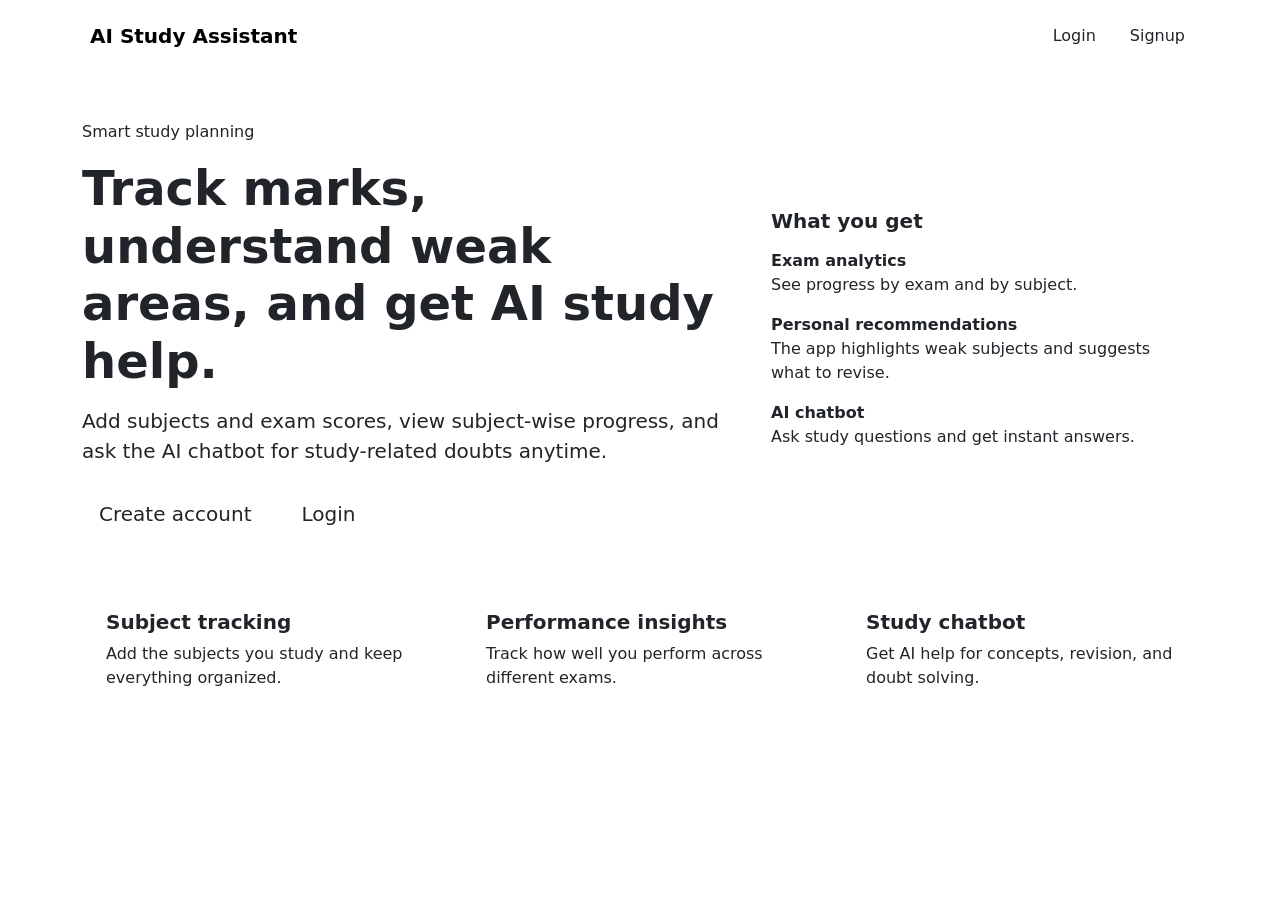
<file: src/main/resources/templates/index.html>
<!DOCTYPE html>
<html xmlns:th="http://www.thymeleaf.org">
<head>
    <meta charset="UTF-8">
    <meta name="viewport" content="width=device-width, initial-scale=1.0">
    <title>AI Study Assistant</title>

    <link href="https://cdn.jsdelivr.net/npm/bootstrap@5.3.3/dist/css/bootstrap.min.css" rel="stylesheet">
    <link rel="stylesheet" th:href="@{/css/style.css}">
</head>

<body>
<nav class="navbar navbar-expand-lg navbar-soft sticky-top">
    <div class="container py-2">
        <a class="navbar-brand fw-bold d-flex align-items-center gap-2" href="/">
            <span class="brand-mark"></span>
            <span>AI Study Assistant</span>
        </a>

        <div class="ms-auto d-flex gap-2">
            <a href="/login" class="btn btn-soft">Login</a>
            <a href="/signup" class="btn btn-brand">Signup</a>
        </div>
    </div>
</nav>

<section class="container py-5">
    <div class="hero-card">
        <div class="row align-items-center g-4">
            <div class="col-lg-7">
                <span class="badge-soft">Smart study planning</span>
                <h1 class="display-5 fw-bold mt-3 mb-3">
                    Track marks, understand weak areas, and get AI study help.
                </h1>
                <p class="lead soft-muted mb-4">
                    Add subjects and exam scores, view subject-wise progress, and ask the AI chatbot
                    for study-related doubts anytime.
                </p>

                <div class="d-flex flex-wrap gap-3">
                    <a href="/signup" class="btn btn-brand btn-lg">Create account</a>
                    <a href="/login" class="btn btn-soft btn-lg">Login</a>
                </div>
            </div>

            <div class="col-lg-5">
                <div class="card-soft p-4">
                    <h5 class="fw-bold mb-3">What you get</h5>
                    <div class="mb-3">
                        <div class="fw-semibold">Exam analytics</div>
                        <div class="soft-muted">See progress by exam and by subject.</div>
                    </div>
                    <div class="mb-3">
                        <div class="fw-semibold">Personal recommendations</div>
                        <div class="soft-muted">The app highlights weak subjects and suggests what to revise.</div>
                    </div>
                    <div>
                        <div class="fw-semibold">AI chatbot</div>
                        <div class="soft-muted">Ask study questions and get instant answers.</div>
                    </div>
                </div>
            </div>
        </div>
    </div>

    <div class="row g-4 mt-4">
        <div class="col-md-4">
            <div class="card-soft p-4 h-100">
                <h5 class="fw-bold">Subject tracking</h5>
                <p class="soft-muted mb-0">Add the subjects you study and keep everything organized.</p>
            </div>
        </div>
        <div class="col-md-4">
            <div class="card-soft p-4 h-100">
                <h5 class="fw-bold">Performance insights</h5>
                <p class="soft-muted mb-0">Track how well you perform across different exams.</p>
            </div>
        </div>
        <div class="col-md-4">
            <div class="card-soft p-4 h-100">
                <h5 class="fw-bold">Study chatbot</h5>
                <p class="soft-muted mb-0">Get AI help for concepts, revision, and doubt solving.</p>
            </div>
        </div>
    </div>
</section>

</body>
</html>
</file>
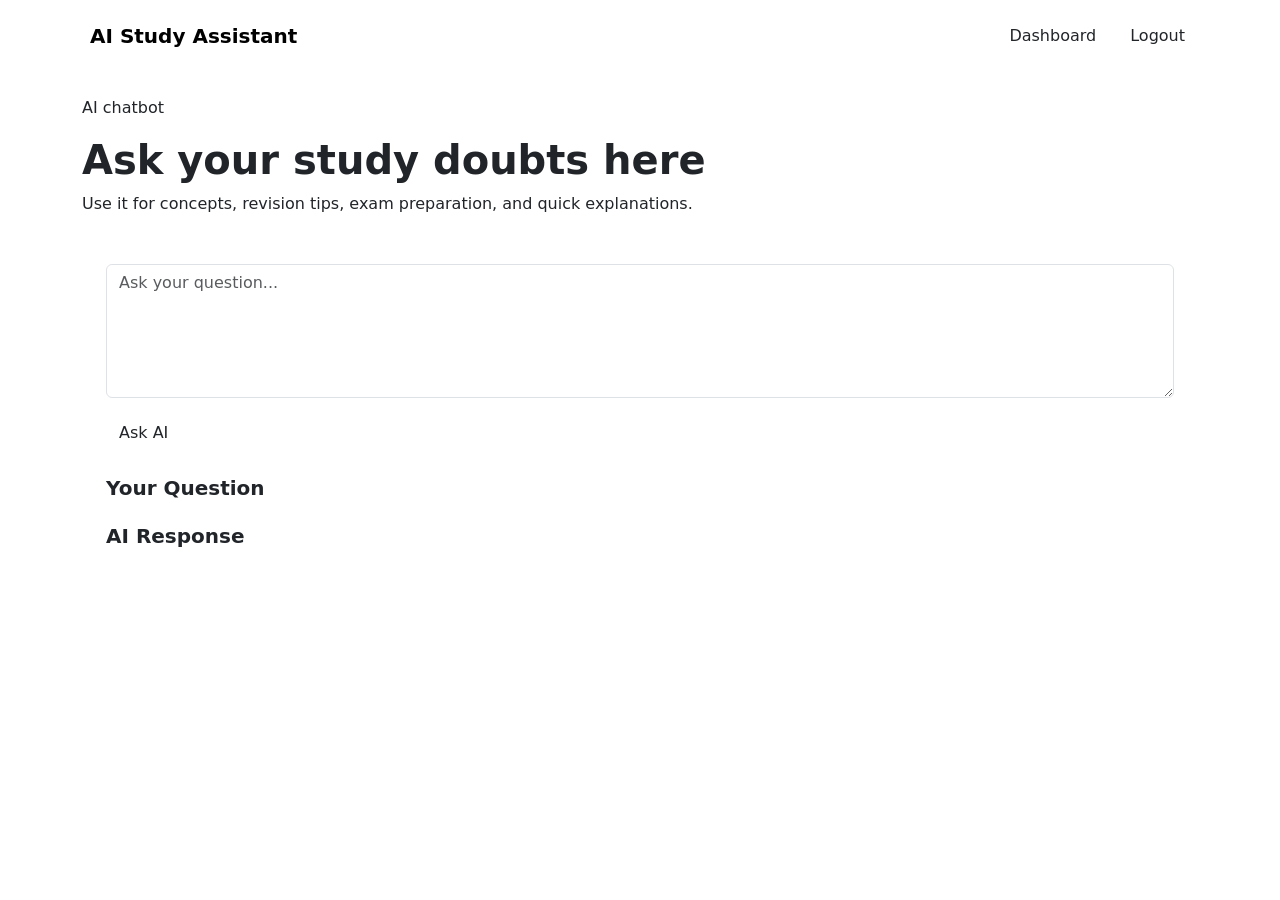
<file: src/main/resources/templates/chat.html>
<!DOCTYPE html>
<html xmlns:th="http://www.thymeleaf.org">
<head>
    <meta charset="UTF-8">
    <meta name="viewport" content="width=device-width, initial-scale=1.0">
    <title>AI Chat</title>

    <link href="https://cdn.jsdelivr.net/npm/bootstrap@5.3.3/dist/css/bootstrap.min.css" rel="stylesheet">
    <link rel="stylesheet" th:href="@{/css/style.css}">
</head>

<body>
<nav class="navbar navbar-expand-lg navbar-soft sticky-top">
    <div class="container py-2">
        <a class="navbar-brand fw-bold d-flex align-items-center gap-2" href="/dashboard">
            <span class="brand-mark"></span>
            <span>AI Study Assistant</span>
        </a>

        <div class="ms-auto d-flex gap-2">
            <a href="/dashboard" class="btn btn-soft">Dashboard</a>
            <a href="/logout" class="btn btn-brand">Logout</a>
        </div>
    </div>
</nav>

<div class="container py-4">
    <div class="hero-card mb-4">
        <span class="badge-soft">AI chatbot</span>
        <h1 class="fw-bold mt-3 mb-2">Ask your study doubts here</h1>
        <p class="soft-muted mb-0">Use it for concepts, revision tips, exam preparation, and quick explanations.</p>
    </div>

    <div class="card-soft p-4">
        <form action="/chat" method="post">
            <textarea name="question"
                      class="form-control input-soft mb-3"
                      rows="5"
                      placeholder="Ask your question..."
                      required></textarea>

            <button class="btn btn-brand">Ask AI</button>
        </form>

        <div class="mt-4 response-panel" th:if="${question}">
            <h5 class="fw-bold mb-3">Your Question</h5>
            <p class="mb-4" th:text="${question}"></p>

            <h5 class="fw-bold mb-3">AI Response</h5>
            <p class="mb-0" th:text="${response}"></p>
        </div>
    </div>
</div>
</body>
</html>
</file>
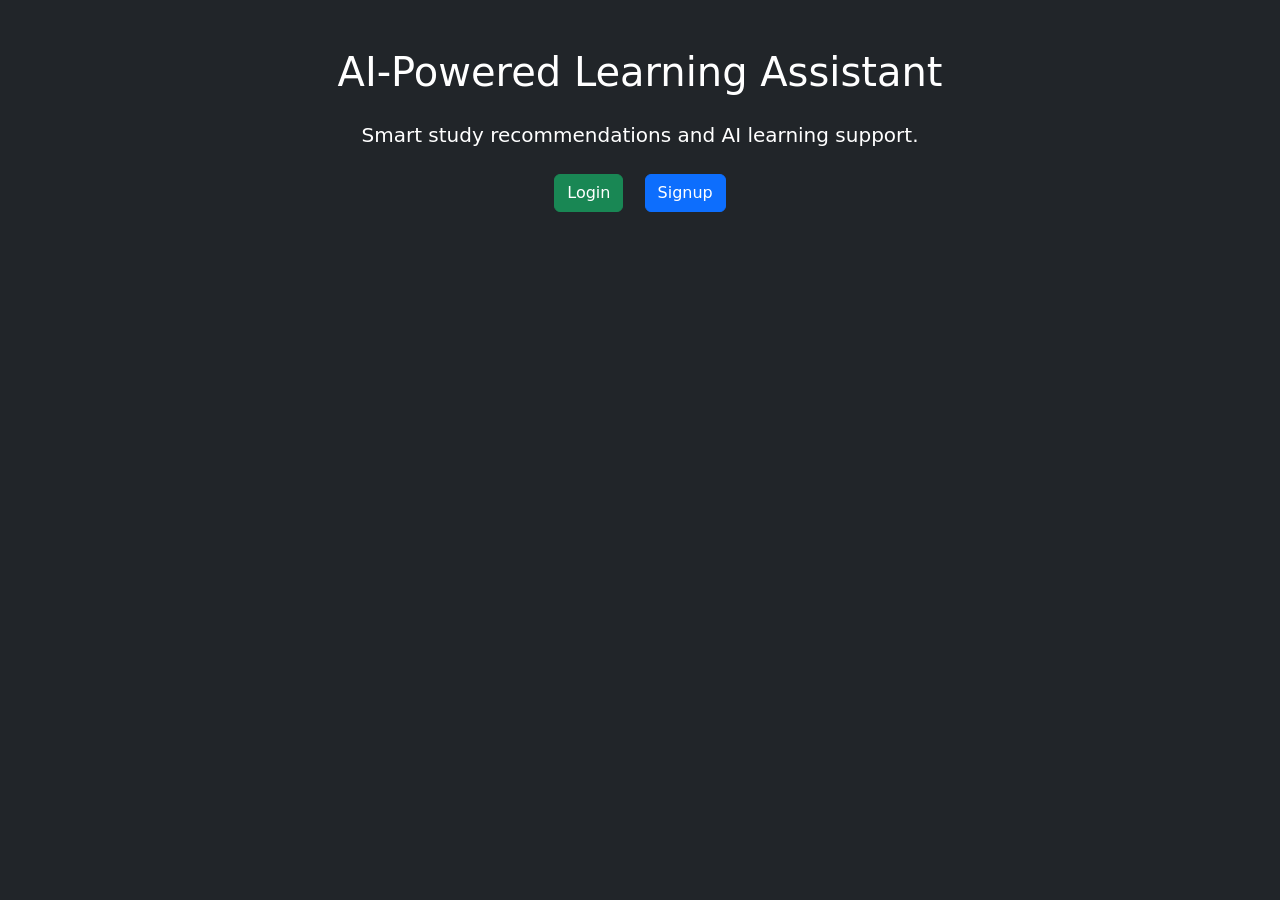
<file: src/main/resources/templates/Home.html>
<!DOCTYPE html>
<html xmlns:th="http://www.thymeleaf.org">
<head>
    <title>AI Study Assistant</title>
    <link href="https://cdn.jsdelivr.net/npm/bootstrap@5.3.3/dist/css/bootstrap.min.css" rel="stylesheet">
</head>

<body class="bg-dark text-white">

<div class="container text-center mt-5">

    <h1 class="mb-4">AI-Powered Learning Assistant</h1>

    <p class="lead">
        Smart study recommendations and AI learning support.
    </p>

    <div class="mt-4">

        <a href="/login" class="btn btn-success me-3">
            Login
        </a>

        <a href="/signup" class="btn btn-primary">
            Signup
        </a>

    </div>

</div>

</body>
</html>
</file>
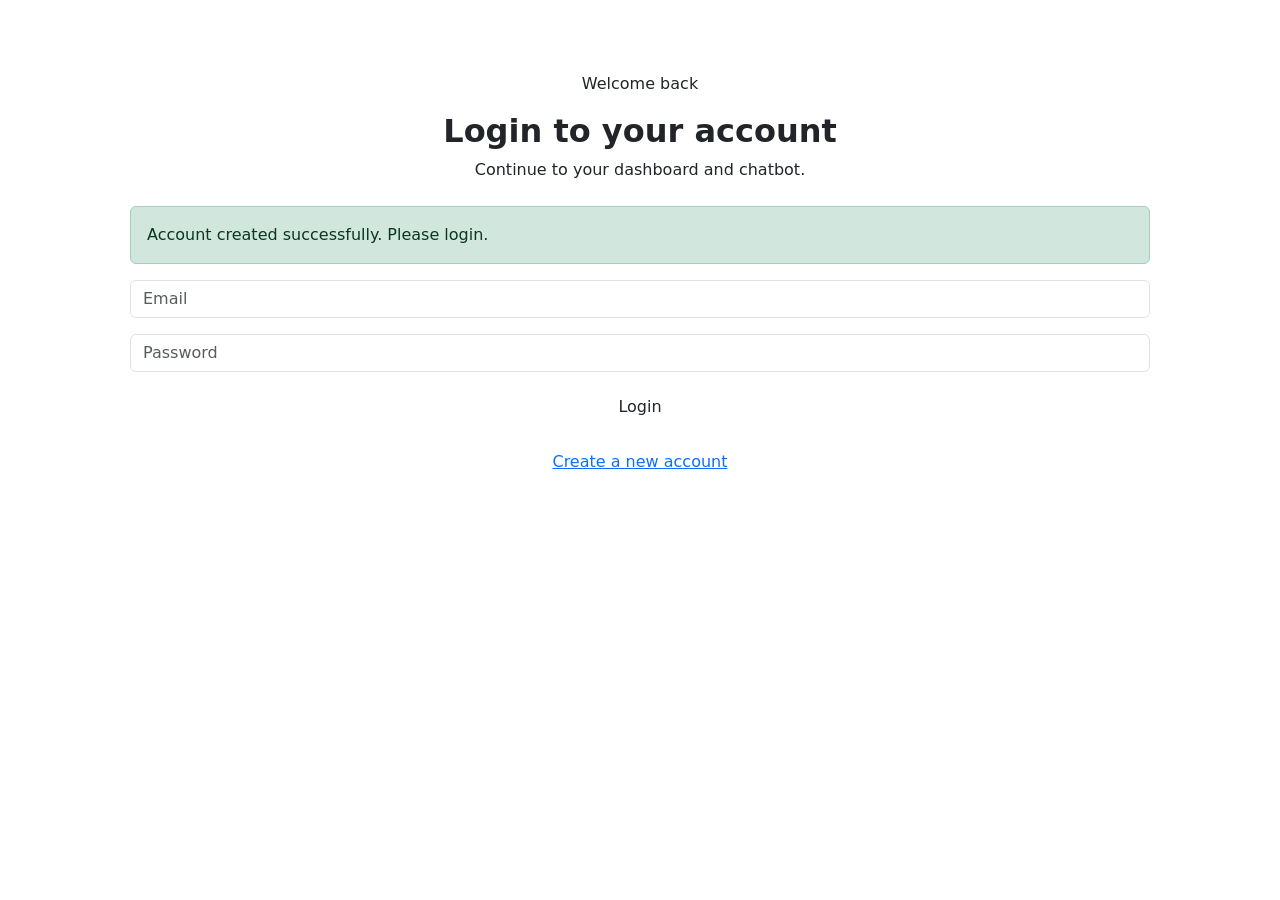
<file: src/main/resources/templates/login.html>
<!DOCTYPE html>
<html xmlns:th="http://www.thymeleaf.org">
<head>
    <meta charset="UTF-8">
    <meta name="viewport" content="width=device-width, initial-scale=1.0">
    <title>Login</title>

    <link href="https://cdn.jsdelivr.net/npm/bootstrap@5.3.3/dist/css/bootstrap.min.css" rel="stylesheet">
    <link rel="stylesheet" th:href="@{/css/style.css}">
</head>

<body>
<div class="auth-wrap">
    <div class="container py-4">
        <div class="auth-card">
            <div class="card-soft p-4 p-md-5">
                <div class="text-center mb-4">
                    <span class="badge-soft">Welcome back</span>
                    <h2 class="fw-bold mt-3">Login to your account</h2>
                    <p class="soft-muted mb-0">Continue to your dashboard and chatbot.</p>
                </div>

                <div th:if="${param.signupSuccess}" class="alert alert-success">
                    Account created successfully. Please login.
                </div>

                <form action="/login" method="post" autocomplete="off">
                    <input type="email"
                           name="email"
                           class="form-control input-soft mb-3"
                           placeholder="Email"
                           autocomplete="off"
                           autocapitalize="none"
                           required>

                    <input type="password"
                           name="password"
                           class="form-control input-soft mb-3"
                           placeholder="Password"
                           autocomplete="off"
                           required>

                    <button class="btn btn-brand w-100">
                        Login
                    </button>
                </form>

                <p class="text-danger mt-3 mb-0" th:text="${error}"></p>

                <div class="text-center mt-4">
                    <a href="/signup" class="soft-muted">Create a new account</a>
                </div>
            </div>
        </div>
    </div>
</div>
</body>
</html>
</file>
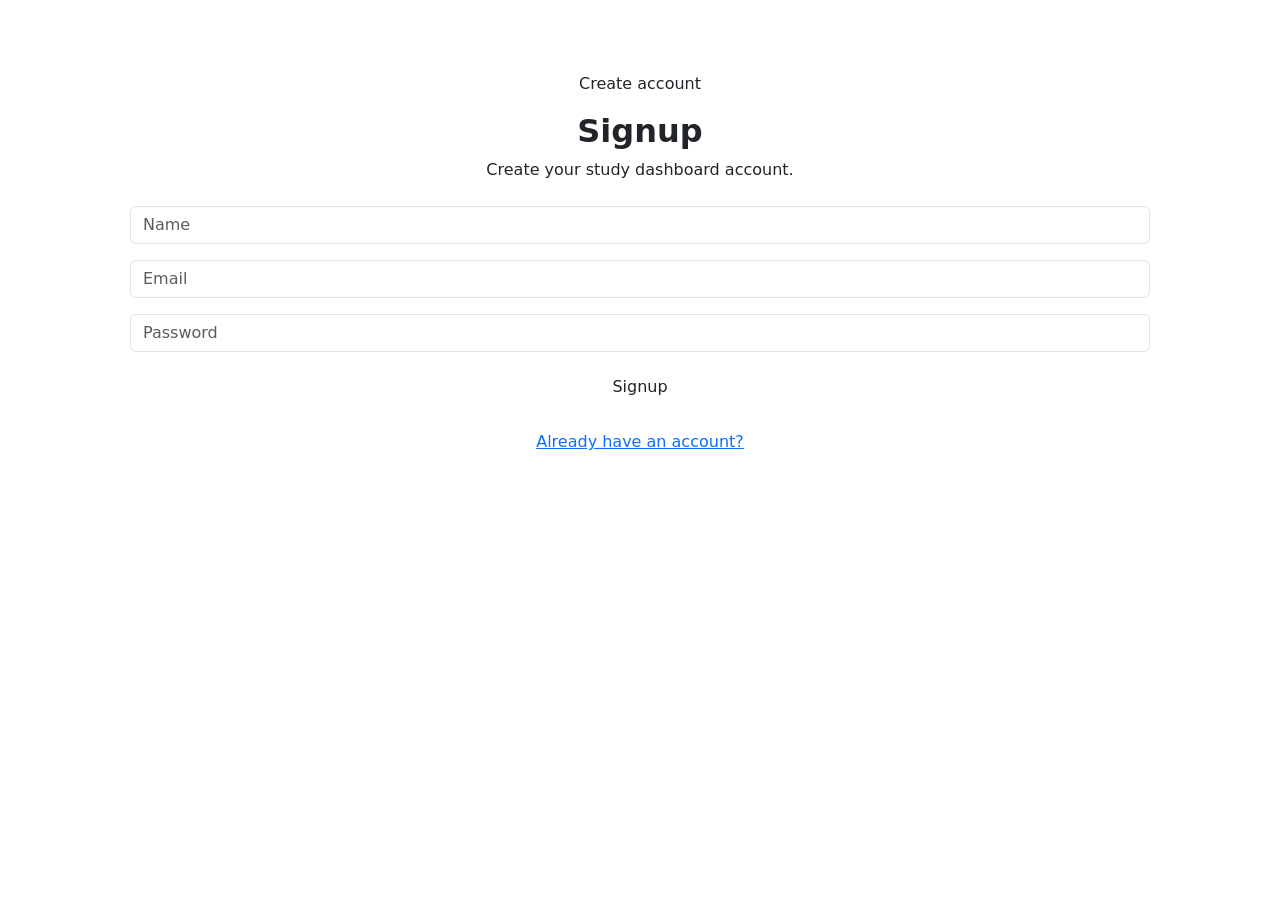
<file: src/main/resources/templates/signup.html>
<!DOCTYPE html>
<html xmlns:th="http://www.thymeleaf.org">
<head>
    <meta charset="UTF-8">
    <meta name="viewport" content="width=device-width, initial-scale=1.0">
    <title>Signup</title>

    <link href="https://cdn.jsdelivr.net/npm/bootstrap@5.3.3/dist/css/bootstrap.min.css" rel="stylesheet">
    <link rel="stylesheet" th:href="@{/css/style.css}">
</head>

<body>
<div class="auth-wrap">
    <div class="container py-4">
        <div class="auth-card">
            <div class="card-soft p-4 p-md-5">
                <div class="text-center mb-4">
                    <span class="badge-soft">Create account</span>
                    <h2 class="fw-bold mt-3">Signup</h2>
                    <p class="soft-muted mb-0">Create your study dashboard account.</p>
                </div>

                <form th:action="@{/signup}"
                      method="post"
                      th:object="${user}"
                      autocomplete="off">

                    <input type="text"
                           th:field="*{name}"
                           class="form-control input-soft mb-3"
                           placeholder="Name"
                           autocomplete="off"
                           required>

                    <input type="email"
                           th:field="*{email}"
                           class="form-control input-soft mb-3"
                           placeholder="Email"
                           autocomplete="off"
                           autocapitalize="none"
                           required>

                    <input type="password"
                           th:field="*{password}"
                           class="form-control input-soft mb-3"
                           placeholder="Password"
                           autocomplete="new-password"
                           required>

                    <button class="btn btn-brand w-100">
                        Signup
                    </button>
                </form>

                <p class="text-danger mt-3 mb-0" th:text="${error}"></p>

                <div class="text-center mt-4">
                    <a href="/login" class="soft-muted">Already have an account?</a>
                </div>
            </div>
        </div>
    </div>
</div>
</body>
</html>
</file>
